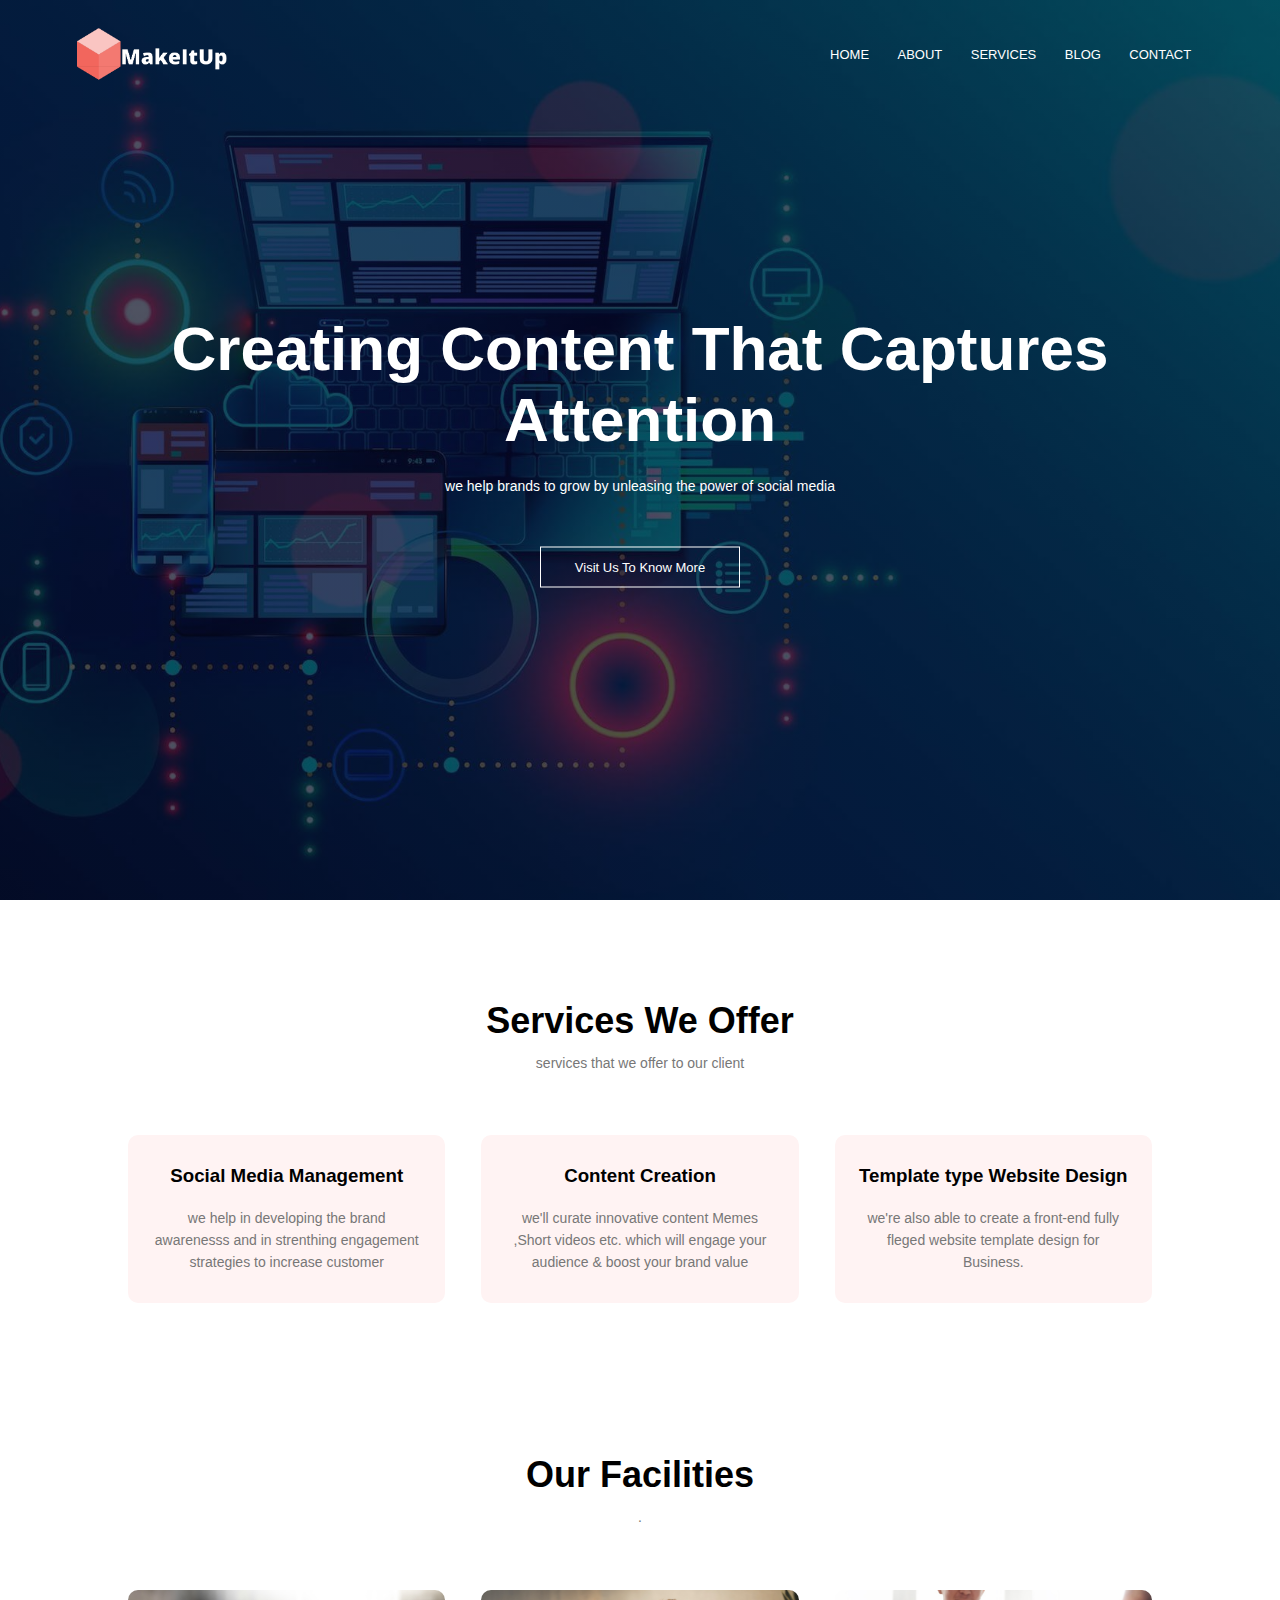
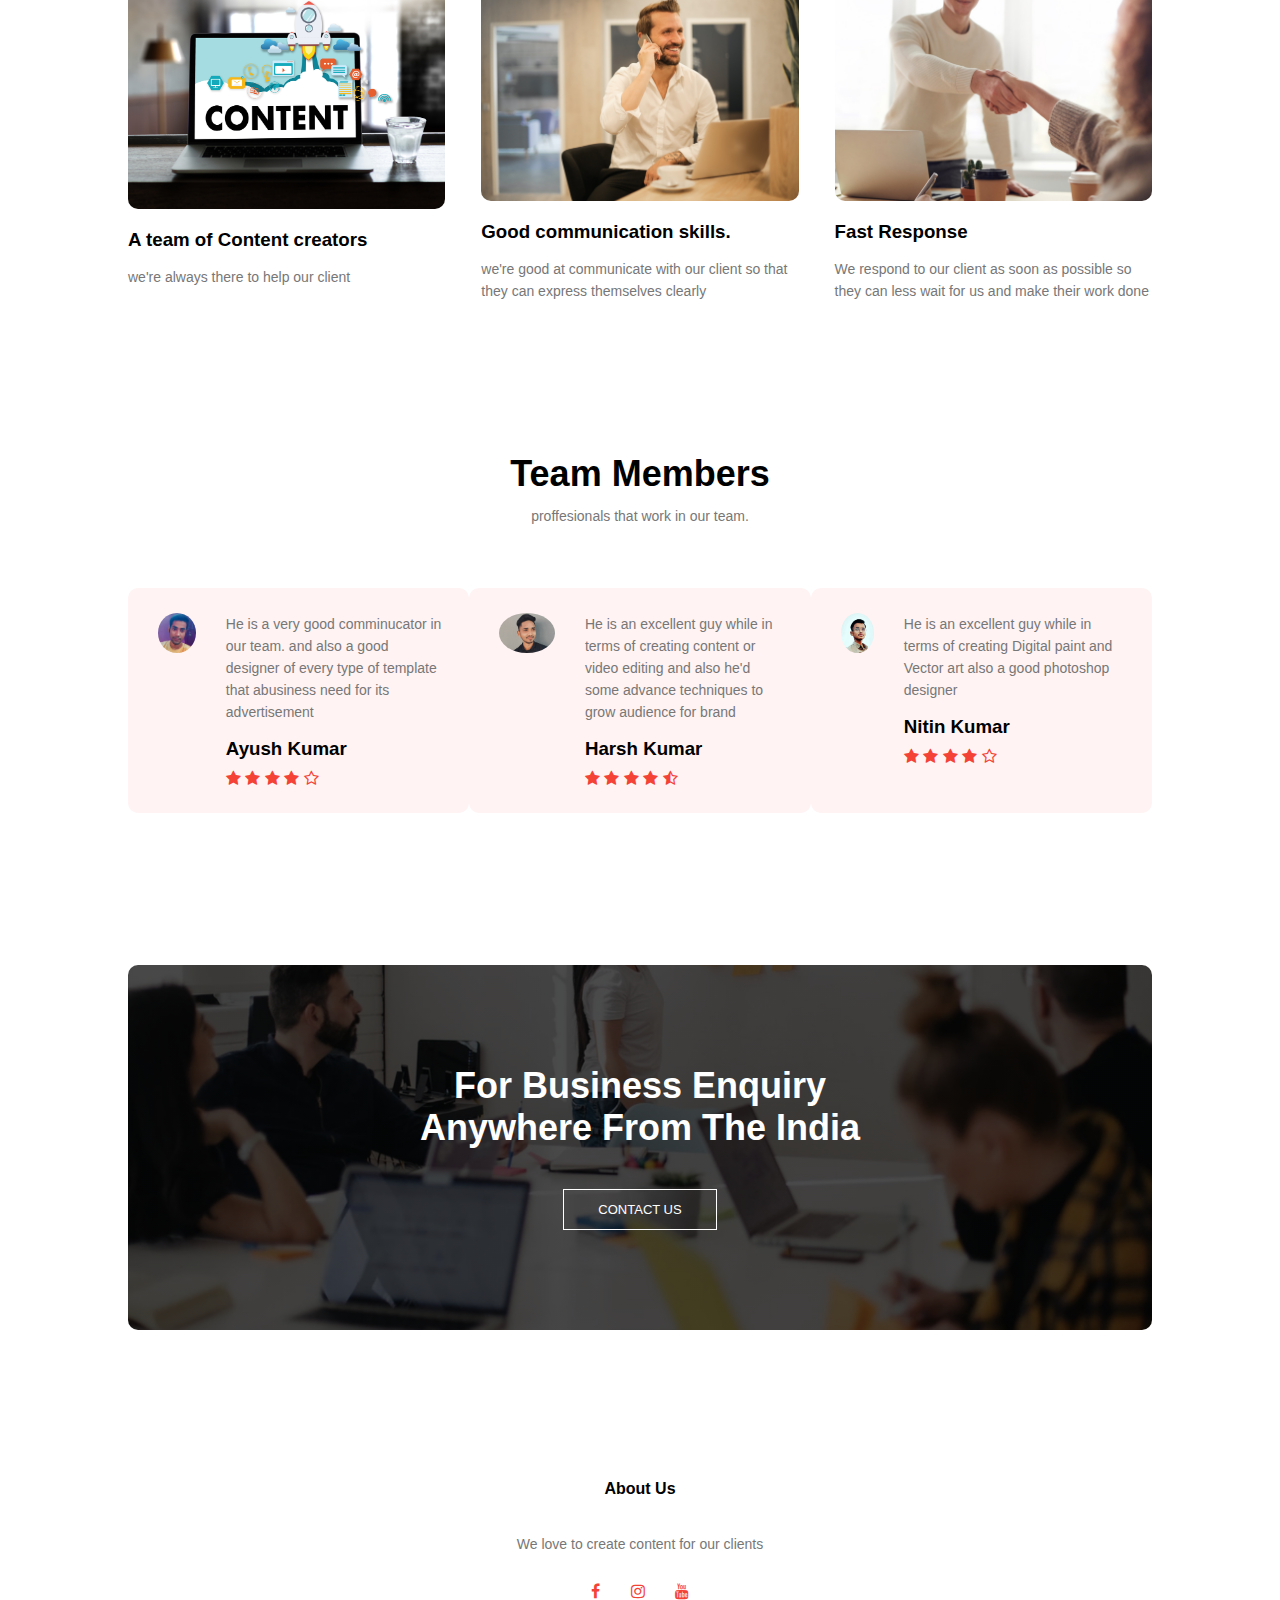
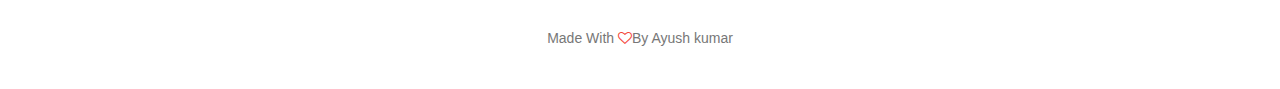
<file: index.html>
<!DOCTYPE html>
<html lang="en">

<head>
    <meta charset="UTF-8">
    <meta http-equiv="X-UA-Compatible" content="IE=edge">
    <meta name="viewport" content="width=device-width, initial-scale=1.0">
    <title>MakeItUp.com</title>
    <link rel="stylesheet" type="text/css" href="./assets/style.css">
    <link rel="stylesheet" href="https://cdnjs.cloudflare.com/ajax/libs/font-awesome/4.7.0/css/font-awesome.min.css">

</head>

<body>
    <section class="header">
        <nav>
            <a href="index.html"><img src="./assets/images/makeituplogo.png"></a>
            <div class="nav-links" id="navLinks">
                <i class="fa fa-times" onclick="hideMenu()"></i>

                <ul>
                    <li><a href="index.html">HOME</a></li>
                    <li><a href="about.html">ABOUT</a></li>
                    <li><a href="course.html">SERVICES</a></li>
                    <li><a href="https://afaltu.co/">BLOG</a></li>
                    <li><a href="contact.html">CONTACT</a></li>
                </ul>
            </div>
            <i class="fa fa-bars" onclick="showMenu()"></i>
        </nav>
        <div class="text-box">
            <h1>Creating Content That Captures Attention</h1>
            <p>we help brands to grow by unleasing the power of social media</p>
            <a href="contact.html" class="hero-btn">Visit Us To Know More</a>
        </div>


    </section>
    <!----------------------------course-->
    <section class="course">
        <h1>Services We Offer</h1>
        <p>services that we offer to our client</p>
        <div class="row">
            <div class="course-col">
                <h3>Social Media Management</h3>
                <p>we help in developing the brand awarenesss and in strenthing engagement strategies to increase customer</p>
            </div>
            <div class="course-col">
                
                <h3>Content Creation</h3>
                <p>we'll curate innovative content Memes ,Short videos etc. which will engage your audience & boost your brand value</p>
            </div>
            <div class="course-col">
                <h3>Template type Website Design</h3>
                <p>we're also able to create a front-end fully fleged website template design for Business.</p>
            </div>
            
        </div>
    </section>

   
    <!-------------------------FACILITIES-------->
    <section class="facilities">
        <h1>Our Facilities</h1>
        <p>.</p>
        <div class="row">
            <div class="facilities-col">
                <img src="./assets/images/shutterstock_663018469.jpg">
                <h3>A team of Content creators</h3>
                <p>we're always there to help our client </p>

            </div>
            <div class="facilities-col">
                <img src="./assets/images/pexels-andrea-piacquadio-3760263.jpg">
                <h3>Good communication skills.</h3>
                <p>we're good at communicate with our client so that they can express themselves clearly</p>

            </div>
            <div class="facilities-col">
                <img src="./assets/images/pexels-fauxels-3184465.jpg">
                <h3>Fast Response </h3>
                <p>We respond to our client as soon as possible so they can less wait for us and make their work done</p>

            </div>
        </div>
    </section>

    <!-----------------testimonials--->
    <section class="testimonials">
        <h1>Team Members </h1>
        <p>proffesionals that work in our team.</p>
        <div class="row">
            <div class="testimonial-col">
                <img src="./assets/images/ayush.jpg">
                <div>
                    <p>He is a very good comminucator in our team. and also a good designer of every type of template that abusiness need for its advertisement</p>
                    <h3>Ayush Kumar</h3>
                    <i class="fa fa-star"></i>
                    <i class="fa fa-star"></i>
                    <i class="fa fa-star"></i>
                    <i class="fa fa-star"></i>
                    <i class="fa fa-star-o"></i>
                   
                </div>
               
            </div>
            <div class="testimonial-col">
                <img src="./assets/images/harsh.jpg">
                <div>
                    <p>He is an excellent guy while in terms of creating content or video editing and also he'd some advance techniques to grow audience for brand </p>
                    <h3>Harsh Kumar</h3>
                    <i class="fa fa-star"></i>
                    <i class="fa fa-star"></i>
                    <i class="fa fa-star"></i>
                    <i class="fa fa-star"></i>
                    <i class="fa fa-star-half-o"></i>
                </div>
            </div>
            <div class="testimonial-col">
                <img src="./assets/images/nitin kumar.jpg">
                <div>
                    <p>He is an excellent guy while in terms of creating Digital paint and Vector art also a good photoshop designer</p>
                    <h3>Nitin Kumar</h3>
                    <i class="fa fa-star"></i>
                    <i class="fa fa-star"></i>
                    <i class="fa fa-star"></i>
                    <i class="fa fa-star"></i>
                    <i class="fa fa-star-o"></i>
                </div>
        </div>
    </section>


    <!---------------------call to action-->
    <section class="cta">
        <h1>For Business Enquiry<br>
            Anywhere From The India</h1>
        <a href="#" class="hero-btn">CONTACT US</a>
    </section>

    <!-------footer-->
    <section class="footer">
        <h4>About Us</h4>
        <p>We love to create content for our clients</p>
            <div class="icons">
               
               <a href="#"><i class="fa fa-facebook"></i></a>
               <a href="#"><i class="fa fa-instagram"></i></a>
               <a href="#"><i class="fa fa-youtube"></i></a>
               
               
            </div>
            <p> Made With <i class="fa fa-heart-o"> </i>By Ayush kumar</p>
    </section>
    </section>




































    <!-----------javascript for togglr menu------------------->
    <script>

        var navLinks = document.getElementById("navLinks");
        function showMenu() {
            navLinks.style.right = "0"

        }
        function hideMenu() {
            navLinks.style.right = "-200px"
        }
    </script>

</body>

</html>
</file>
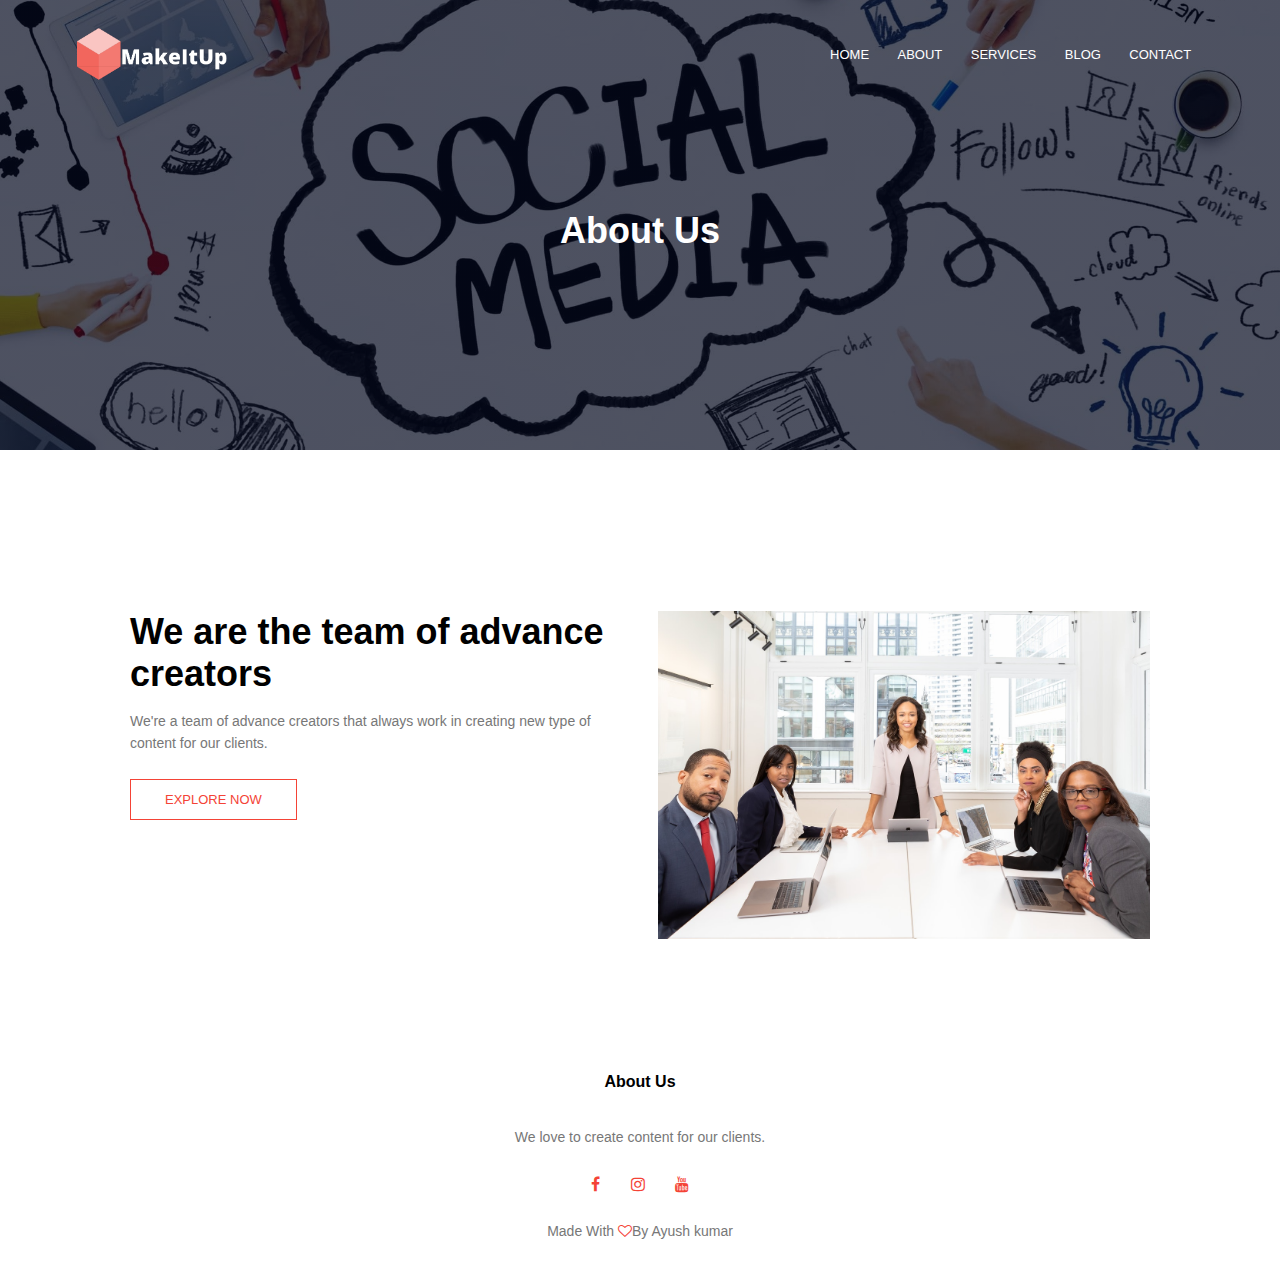
<file: about.html>
<!DOCTYPE html>
<html lang="en">

<head>
    <meta charset="UTF-8">
    <meta http-equiv="X-UA-Compatible" content="IE=edge">
    <meta name="viewport" content="width=device-width, initial-scale=1.0">
    <title>MakeItUp.com</title>
    <link rel="stylesheet" type="text/css" href="./assets/style.css">
    <link rel="stylesheet" href="https://cdnjs.cloudflare.com/ajax/libs/font-awesome/4.7.0/css/font-awesome.min.css">

</head>

<body>
    <section class="sub-header">
        <nav>
            <a href="index.html"> <img src="./assets/images/makeituplogo.png"></a>
            <div class="nav-links" id="navLinks">
                <i class="fa fa-times" onclick="hideMenu()"></i>

                <ul>
                    <li><a href="index.html">HOME</a></li>
                    <li><a href="about.html">ABOUT</a></li>
                    <li><a href="course.html">SERVICES</a></li>
                    <li><a href="https://afaltu.co/">BLOG</a></li>
                    <li><a href="contact.html">CONTACT</a></li>
                </ul>
            </div>
            <i class="fa fa-bars" onclick="showMenu()"></i>
        </nav>
        <h1>About Us </h1>


    </section>
    <!------------------------ABOUT US CONTENT--------->
    <section class="about-us">
        <div class="row">
            <div class="about-col">
                <h1>We are the team of advance creators</h1>
                <p>We're a team of advance creators that always work in creating new type of content for our clients.</p>
                    <a href="contact.html" class="hero-btn red-btn" >EXPLORE NOW</a>
            </div>
            <div class="about-col">
                <img src="./assets/images/about.jpg">
            </div>
        </div>
    </section>








    <!-------footer-->
    <section class="footer">
        <h4>About Us</h4>
        <p>We love to create content for our clients.</p>
        <div class="icons">
            <a href="#"><i class="fa fa-facebook"></i></a>
            <a href="#"><i class="fa fa-instagram"></i></a>
            <a href="#"><i class="fa fa-youtube"></i></a>
        </div>
        <p> Made With <i class="fa fa-heart-o"> </i>By Ayush kumar</p>
    </section>
    </section>




































    <!-----------javascript for togglr menu------------------->
    <script>

        var navLinks = document.getElementById("navLinks");
        function showMenu() {
            navLinks.style.right = "0"

        }
        function hideMenu() {
            navLinks.style.right = "-200px"
        }
    </script>

</body>

</html>
</file>
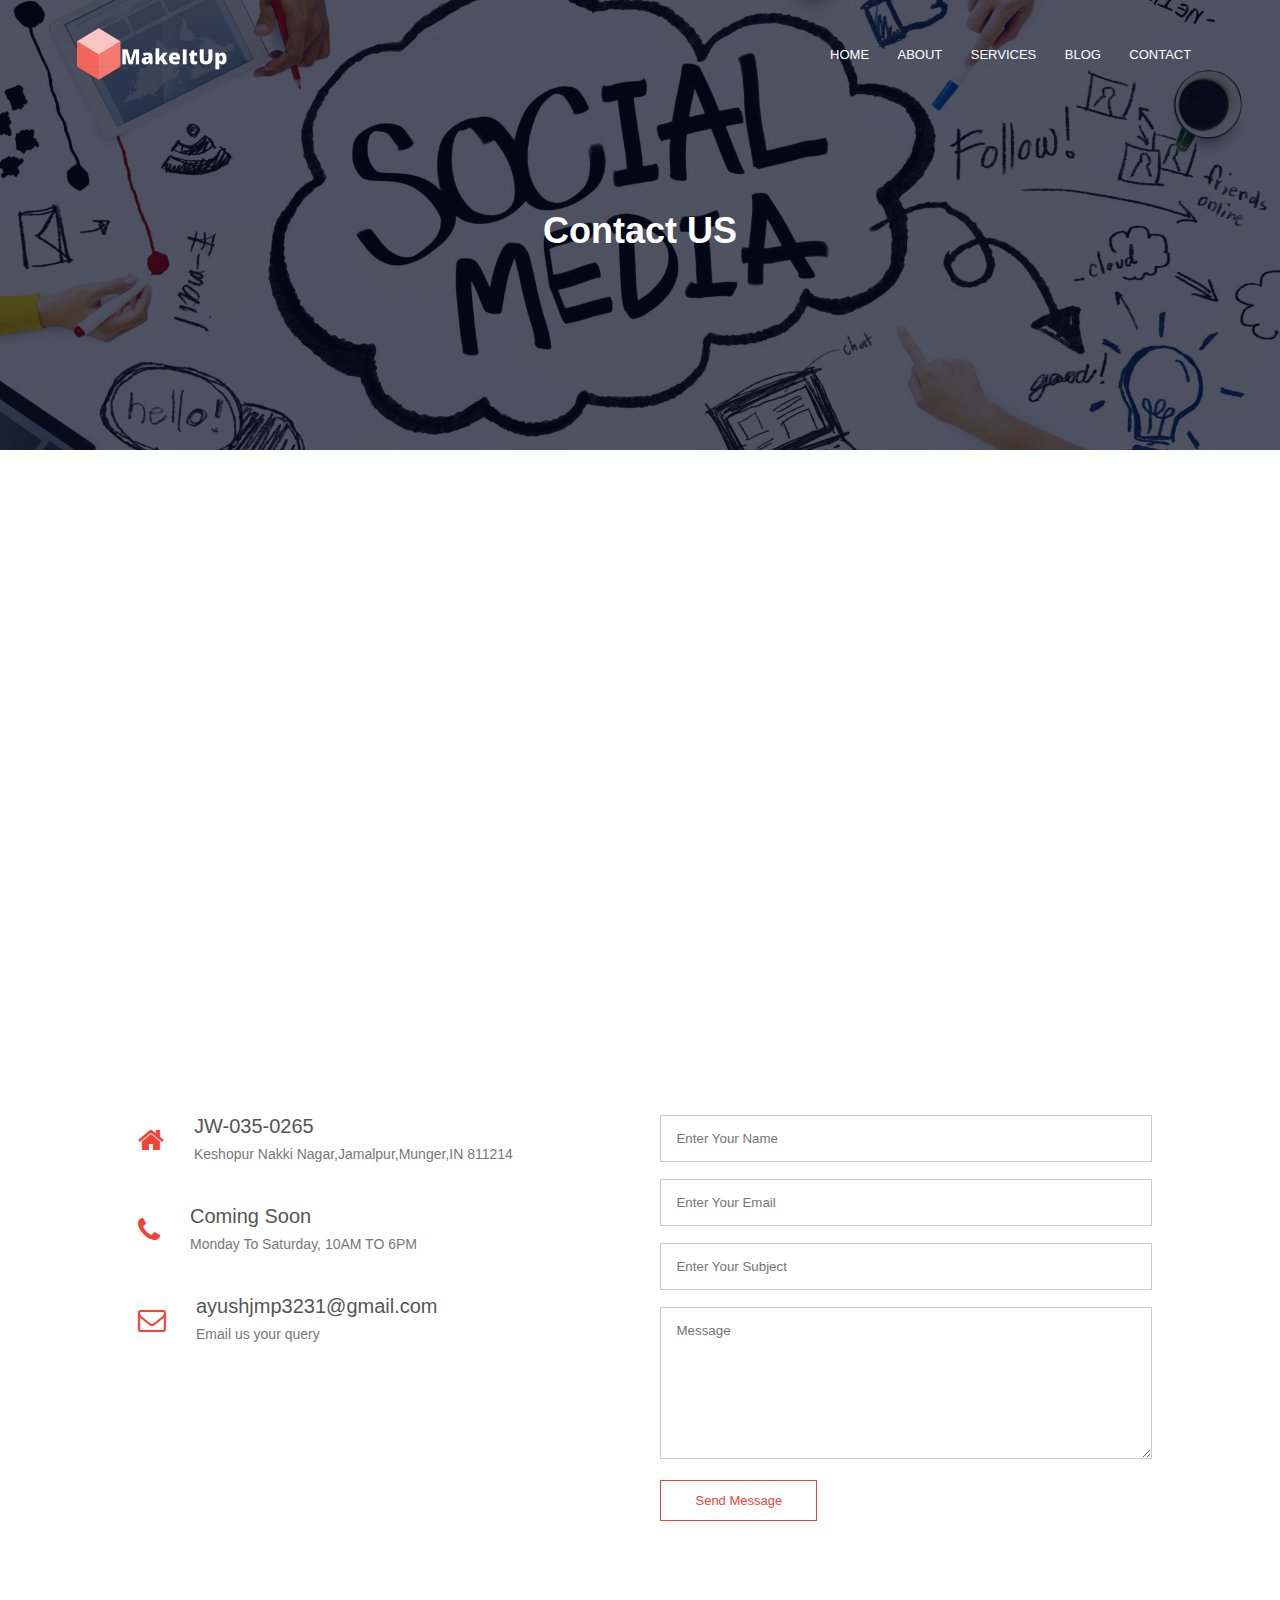
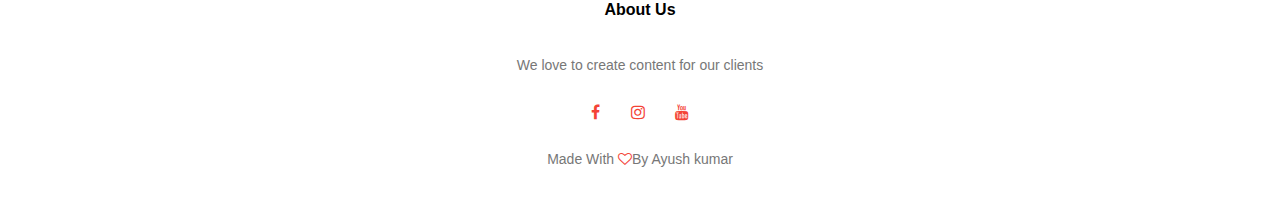
<file: contact.html>
<!DOCTYPE html>
<html lang="en">

<head>
    <meta charset="UTF-8">
    <meta http-equiv="X-UA-Compatible" content="IE=edge">
    <meta name="viewport" content="width=device-width, initial-scale=1.0">
    <title>MakeItUp.com</title>
    <link rel="stylesheet" type="text/css" href="./assets/style.css">
    <link rel="stylesheet" href="https://cdnjs.cloudflare.com/ajax/libs/font-awesome/4.7.0/css/font-awesome.min.css">

</head>

<body>
    <section class="sub-header">
        <nav>
            <a href="index.html"><img src="./assets/images/makeituplogo.png"></a>
            <div class="nav-links" id="navLinks">
                <i class="fa fa-times" onclick="hideMenu()"></i>

                <ul>
                    <li><a href="index.html">HOME</a></li>
                    <li><a href="about.html">ABOUT</a></li>
                    <li><a href="course.html">SERVICES</a></li>
                    <li><a href="https://afaltu.co/">BLOG</a></li>
                    <li><a href="contact.html">CONTACT</a></li>
                </ul>
            </div>
            <i class="fa fa-bars" onclick="showMenu()"></i>
        </nav>
        <h1>Contact US </h1>



    </section>
    <section class="location">
        <iframe
            src="https://www.google.com/maps/embed?pb=!1m18!1m12!1m3!1d5755.505914560235!2d86.4842142453456!3d25.30339455137064!2m3!1f0!2f0!3f0!3m2!1i1024!2i768!4f13.1!3m3!1m2!1s0x39f1ec694683d7ef%3A0xbb60c7386247df6c!2z4KSa4KWI4KSk4KWAIOCkpuClgeCksOCljeCkl-CkviDgpK7gpILgpKbgpL_gpLA!5e0!3m2!1sen!2sin!4v1631630700405!5m2!1sen!2sin"
            width="600" height="450" style="border:0;" allowfullscreen="" loading="lazy"></iframe>
    </section>
    <section class="contact-us">
       <div class="row">
           <div class="contact-col">
               <div>
                   <i class="fa fa-home"></i>
                   <span>
                       <h5>JW-035-0265</h5>
                       <p>Keshopur Nakki Nagar,Jamalpur,Munger,IN 811214</p>
                   </span>
               </div>
               <div>
                  
                <i class="fa fa-phone"></i>
                <span>
                    <h5>Coming Soon</h5>
                    <p>Monday To Saturday, 10AM TO 6PM</p>

                
            </span>
            </div>
            <div>
                
             <i class="fa fa-envelope-o"> </i>
             <span>
                 <h5>ayushjmp3231@gmail.com</h5>
                 <p>Email us your query</p>

            
            </span>
         </div>
           </div>
           <div class="contact-col">
               <form action="filehanlder.php" method="post">
                   <input type="text"  name = "name"placeholder="Enter Your Name" required>
                   <input type="email" name="email" placeholder="Enter Your Email" required>
                   <input type="text"  name="subject" placeholder="Enter Your Subject" required>
                   <textarea  rows="8" name="message" placeholder="Message" required></textarea>
                   <button type="submit" class="hero-btn red-btn">Send Message</button>

               </form>
              
           </div>
       </div>
    </section>








    <!-------footer-->
    <section class="footer">
        <h4>About Us</h4>
        <p>We love to create content for our clients</p>
        <div class="icons">
            <i class="fa fa-facebook"></i>
           
            <i class="fa fa-instagram"></i>
          
            <i class="fa fa-youtube"></i>
        </div>
        <p> Made With <i class="fa fa-heart-o"> </i>By Ayush kumar</p>
    </section>
    </section>




































    <!-----------javascript for togglr menu------------------->
    <script>

        var navLinks = document.getElementById("navLinks");
        function showMenu() {
            navLinks.style.right = "0"

        }
        function hideMenu() {
            navLinks.style.right = "-200px"
        }
    </script>

</body>

</html>
</file>
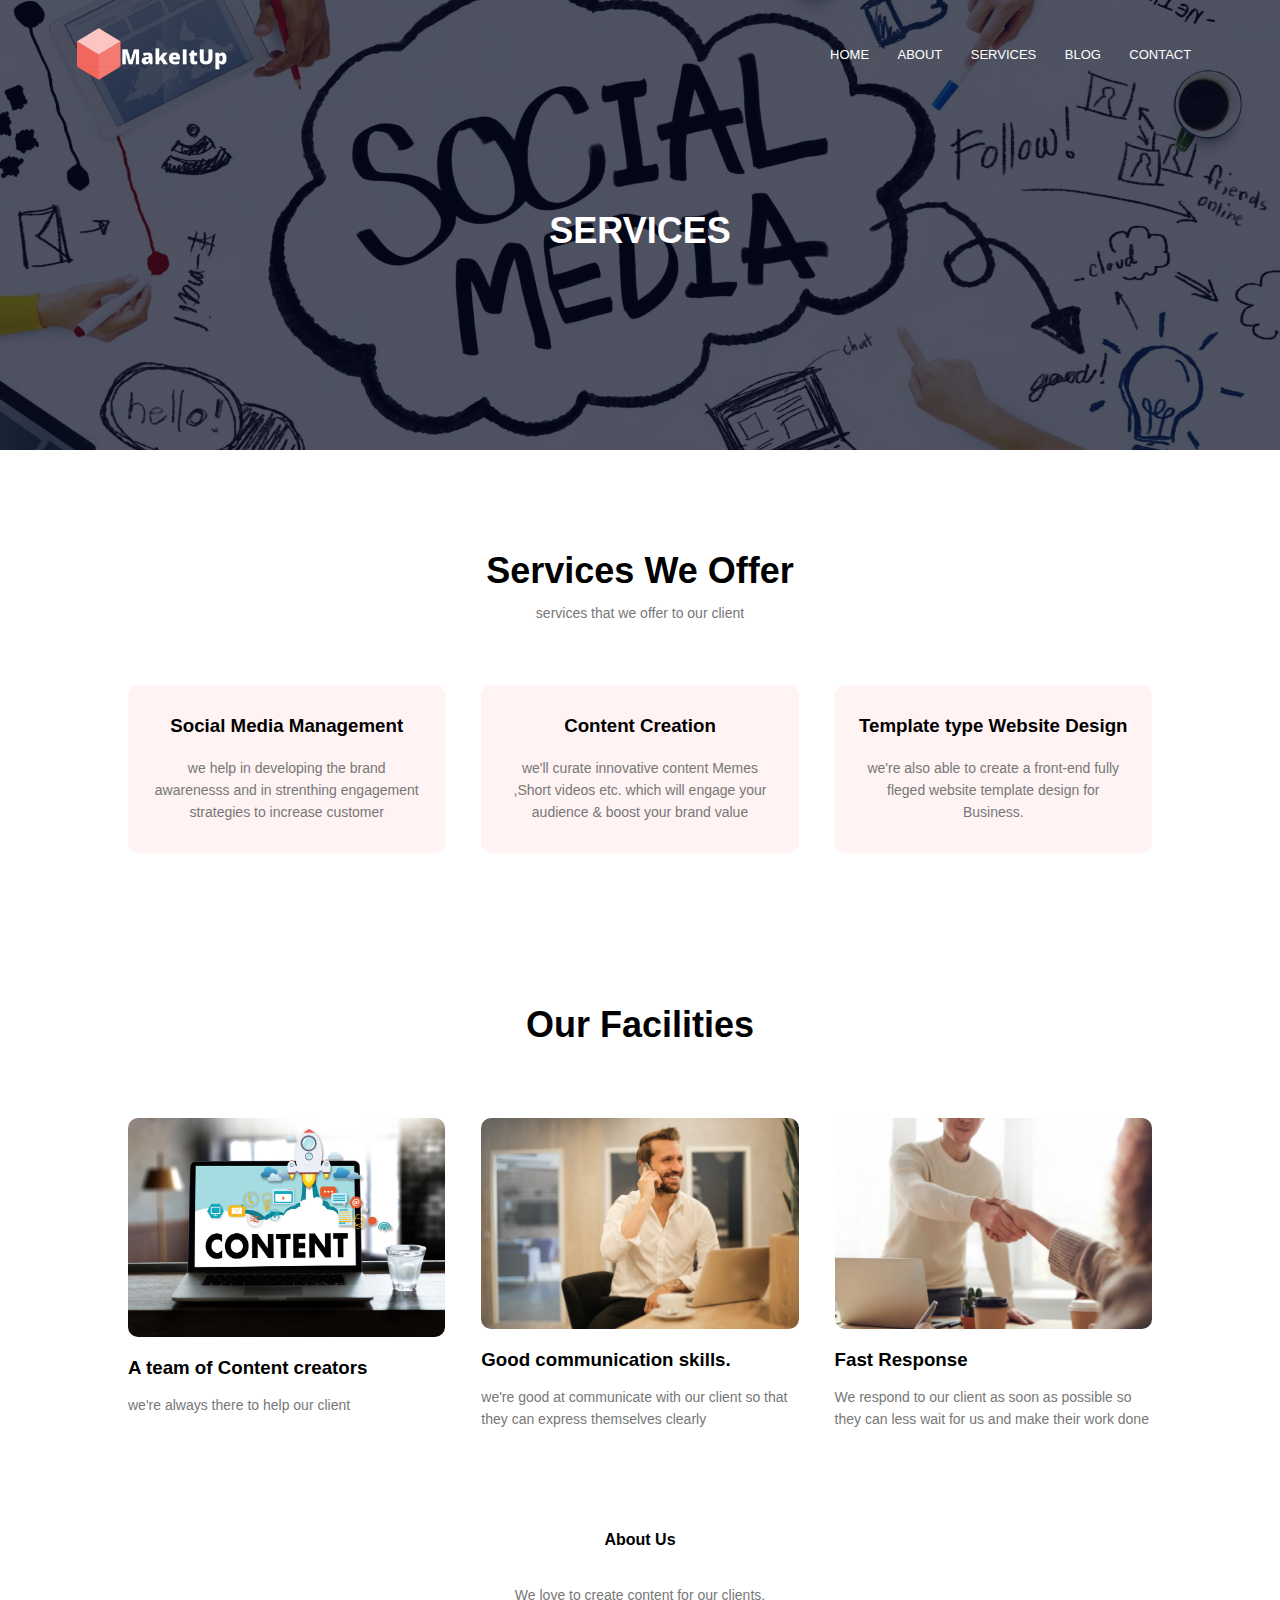
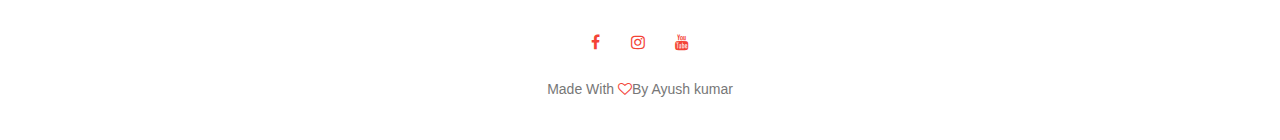
<file: course.html>
<!DOCTYPE html>
<html lang="en">

<head>
    <meta charset="UTF-8">
    <meta http-equiv="X-UA-Compatible" content="IE=edge">
    <meta name="viewport" content="width=device-width, initial-scale=1.0">
    <title>MakeItUp.com</title>
    <link rel="stylesheet" type="text/css" href="./assets/style.css">
    <link rel="stylesheet" href="https://cdnjs.cloudflare.com/ajax/libs/font-awesome/4.7.0/css/font-awesome.min.css">

</head>

<body>
    <section class="sub-header">
        <nav>
            <a href="index.html"><img src="./assets/images/makeituplogo.png"></a>
            <div class="nav-links" id="navLinks">
                <i class="fa fa-times" onclick="hideMenu()"></i>

                <ul>
                    <li><a href="index.html">HOME</a></li>
                    <li><a href="about.html">ABOUT</a></li>
                    <li><a href="course.html">SERVICES</a></li>
                    <li><a href="https://afaltu.co/">BLOG</a></li>
                    <li><a href="contact.html">CONTACT</a></li>
                </ul>
            </div>
            <i class="fa fa-bars" onclick="showMenu()"></i>
        </nav>
        <h1>SERVICES</h1>


    </section>
    <!-----------------COURSES--------->
</section>
<!----------------------------course-->
<section class="course">
    <h1>Services We Offer</h1>
    <p>services that we offer to our client</p>
    <div class="row">
        <div class="course-col">
            <h3>Social Media Management</h3>
            <p>we help in developing the brand awarenesss and in strenthing engagement strategies to increase customer</p>
        </div>
        <div class="course-col">
            <h3>Content Creation</h3>
            <p>we'll curate innovative content Memes ,Short videos etc. which will engage your audience & boost your brand value</p>
        </div>
        <div class="course-col">
            <h3>Template type Website Design</h3>
            <p>we're also able to create a front-end fully fleged website template design for Business.</p>
        </div>
        
        
    </div>
</section>


<!-------------------------FACILITIES-------->
<section class="facilities">
    <h1>Our Facilities</h1>
    <p></p>
    <div class="row">
        <div class="facilities-col">
            <img src="./assets/images/shutterstock_663018469.jpg">
            <h3>A team of Content creators</h3>
            <p>we're always there to help our client </p>

        </div>
        <div class="facilities-col">
            <img src="./assets/images/pexels-andrea-piacquadio-3760263.jpg">
            <h3>Good communication skills.</h3>
            <p>we're good at communicate with our client so that they can express themselves clearly</p>

        </div>
        <div class="facilities-col">
            <img src="./assets/images/pexels-fauxels-3184465.jpg">
            <h3>Fast Response </h3>
            <p>We respond to our client as soon as possible so they can less wait for us and make their work done</p>

        </div>
    </div>
</section>

   







    <!-------footer-->
    <section class="footer">
        <h4>About Us</h4>
        <p>We love to create content for our clients.</p>
        <div class="icons">
            <a href="#"><i class="fa fa-facebook"></i></a>
            <a href="#"><i class="fa fa-instagram"></i></a>
            <a href="#"><i class="fa fa-youtube"></i></a>
        </div>
        <p> Made With <i class="fa fa-heart-o"> </i>By Ayush kumar</p>
    </section>
    </section>




































    <!-----------javascript for togglr menu------------------->
    <script>

        var navLinks = document.getElementById("navLinks");
        function showMenu() {
            navLinks.style.right = "0"

        }
        function hideMenu() {
            navLinks.style.right = "-200px"
        }
    </script>

</body>

</html>
</file>
<file: assets/style.css>
*{
    margin: 0;
    padding: 0;
    font-family: sans-serif;
}
.header{
    min-height: 100vh;
    width: 100%;
    background-image: linear-gradient(rgba(4,9,30,0.7), rgba(4,9,30,0.7)),
    url(./images/b2b-web-design-examples-min.jpg);
    background-position: center;
    background-size: cover;
}
nav{
    display: flex;
    padding: 2% 6%;
    justify-content: space-between;
    align-items: center;
}
nav img{
    width: 150px;

}
.nav-links{
    flex: 1;
    text-align: right;
}
.nav-links ul li{
    list-style: none;
    display:inline-block;
    padding: 8px 12px;
    position: relative;
    

}
.nav-links ul li a{
    color: white;
    text-decoration: none;
    font-size: 13px;

}
.nav-links ul li::after{
    content: '';
    width: 0;
    height: 2px;
    background: #f44336;
    display: block;
    margin: auto;
    transition: 0.5s;
}
.nav-links ul li:hover::after{
     width: 100%;
}
.text-box{
    width: 90%;
    color: #fff;
    position: absolute;
    top: 50%;

    left: 50%;
   transform: translate(-50%,-50%);
   text-align: center; 
}
.text-box h1{
    font-size: 62px;
}
.text-box p{
    margin: 10px 0 40px;
    font-size: 14px;
    color: #fff;
}
.hero-btn{
    display: inline-block;
    text-decoration: none;
    color: #fff;
    border: 1px solid #fff;
    padding: 12px 34px;
    font-size: 13px;
    background: transparent;
    position: relative;
    cursor: pointer;
}
.hero-btn:hover{
    border: 1px solid #f44336;
    background: #f44336;
    transition: 1s;
}
nav .fa{
    display: none;
}
@media(max-width: 700px){
    .text-box h1{
        font-size: 20px;
    }
    .nav-links ul li{
        display: block;
    }
    .nav-links{
        position: fixed;
        background: #f44336;
        height: 100vh;
        width: 200px;
        top: 0;
        right: -200px;
        text-align: left;
        z-index: 2;
        transition: 1s;
    }
    nav .fa{
        display: block;
        color: #fff;
        margin: 10px;
        font-size: 22px;
        cursor: pointer;
    }
    .nav-links ul{
        padding: 30px;
    }
}
/*------------course-----------*/
.course{
    width: 80%;
    margin: auto;
    text-align: center;
    padding-top: 100px;
}
h1{
    font-size: 36px;
    font-weight: 600;
}
p{
    color: #777;
    font-size: 14px;
    font-weight: 300;
    line-height: 22px;
    padding: 10px;
}
.row{
    margin-top: 5%;
    display: flex;
    justify-content: space-between;
}
.course-col{
    flex-basis: 31%;
    background: #fff3f3;
    border-radius: 10px;
    margin-bottom: 5%;
    padding: 20px 12px;
    box-sizing: border-box;
    transition: 0.5s;
}
h3{
    text-align: center;
    font-weight: 600;
    margin: 10px 0;
}
.course-col:hover{
    box-shadow: 0 0 20px 0px rgba(0,0,0,0.2);
}
@media(max-width: 700px){
    .row{
        flex-direction: column;
    }
}

/*------------campus------------*/
.campus{
    width: 80%;
    margin: auto;
    text-align: center;
    padding-top: 50px;
}
.campus-col{
    flex-basis: 32%;
    border-radius: 10px;
    margin-bottom: 30px;
    position: relative;
    overflow: hidden;
}
.campus-col img{
    width: 100%;
    display: block;
}
.layer{
    background: transparent;
    height: 100%;
    width: 100%;
    position: absolute;
    top: 0;
    left: 0;
    transition: 0.5s;

}
.layer:hover{
    background: rgba(226, 0, 0, 0.7);

}
.layer h3{
    width: 100%;
    font-weight: 500;
    color: #fff;
    font-size: 26px;
    bottom: 0;
    left: 50%;
    transform: translateX(-50%);
    position: absolute;
    opacity: 0;
    transition: 0.5s;


}
.layer:hover h3{
    bottom: 49%;
    opacity: 1;
}
.facilities{
    width: 80%;
    margin: auto;
    text-align: center;
    padding-top: 100px;
}
.facilities-col{
    flex-basis: 31%;
    border-radius: 10px;
    margin-bottom: 5%;
    text-align: left;
}
.facilities-col img{
    width: 100%;
    border-radius: 10px;
}
.facilities-col p{
    padding: 0;
}
.facilities-col h3{
    margin-top: 16px;
    margin-bottom: 15px;
    text-align: left;
}
/*---------------testimonials-------*/
.testimonials{
    width: 80%;
    margin: auto;
    padding-top: 100px;
    text-align: center;
}
.testimonial-col{
    flex-basis: 45%;
    border-radius: 10px;
    margin-bottom: 5%;
    text-align: left;
    background: #fff3f3;
    padding: 25px;
    cursor: pointer;
    display: flex;
}
.testimonial-col img{
    height: 40px;
    margin-left: 5px;
    margin-right: 30px;
    border-radius: 50%;
}
.testimonial-col p{
    padding: 0;
}
.testimonial-col h3{
    margin-top: 15px;
    text-align: left;

}
.testimonial-col .fa{
    color: #f44336;
}
@media(max-width: 700px){
    .testimonial-col img{
        margin-left: 0;
        margin-right: 15px;
    }
}

/*------------------cta-----------*/
.cta{
    margin: 100px auto;
    width: 80%;
    background-image: linear-gradient(rgba(0,0,0,0.7),rgba(0,0,0, 0.7)),url(./images/banner2.jpg);
    background-position: center;
    background-size: cover;
    border-radius: 10px;
    text-align: center;
    padding: 100px 0;
}
.cta h1{
    color: #fff;
    margin-bottom: 40px;
    padding: 0;
}
@media(max-width:700px){
    .cta h1{
        font-size: 24px;
    }
}
/*----footer-----------*/
.footer{
    width: 100%;
    text-align: center;
    padding: 30px 0;

}
.footer h4{
    margin-bottom: 25px;
    margin-top: 20px;
    font-weight: 600;
}
.icons .fa{
    color: #f44336;
    margin: 0 13px;
    cursor: pointer;
    padding: 18px 0;
}
.fa-heart-o{
    color: #f44336;
}

/*-----------------ABOUT US PAGE-------------*/
.sub-header{
    height: 50vh;
    width: 100%;
    background-image: linear-gradient(rgba(4,9,30,0.7),rgba(4,9,30,0.7)),url(./images/34537775_xl.jpg);
    background-position: center;
    background-size: cover;
    text-align: center;
    color: #fff;
}
.sub-header h1{
    margin-top: 100px;
}
.about-us{
    width: 80%;
    margin: auto;
    padding-top: 80px;
    padding-bottom: 50px;
}
.about-col{
    flex-basis: 48%;
    padding: 30px 2px;
}
.about-col img{
    width: 100%;
}
.about-col h1{
    padding-top: 0;
}
.about-col p{
    padding: 15px 0 25px;
}
.red-btn{
    border: 1px solid #f44336;
    background: transparent;
    color: #f44336;
}
.red-btn:hover{
    color: #fff;
}

/*-----------------blog-content---------*/
.blog-content{
    width: 80%;
    margin: auto;
    padding: 60px 0;

}
.blog-left{
    flex-basis: 65%;
}
.blog-left img{
    width: 100%;
}
.blog-left h2{
    color: #222;
    font-weight: 600;
    margin: 30px 0;

}
.blog-left p{
    color: #999;
    padding: 0;
}
.blog-right{
    flex-basis: 32%;
}
.blog-right h3{
    background: #f44336;
    color: #fff;
    padding: 7px 0 ;
    font-size: 16px;
    margin-bottom: 20px;

}
.blog-right div{
    display: flex;
    align-items: center;
    justify-content: space-between;
    color: #555;
    padding: 8px;
    box-sizing: border-box;
}
.comment-box{
    border: 1px solid #ccc;
    margin: 50px 0;
    padding: 10px 20px;

}
.comment-box h3{
    text-align: left;
}
.comment-form input,.comment-form textarea{
    width: 100%;
    padding: 10px;
    margin: 15px 0;
    box-sizing: border-box;
    border: none;
    outline: none;
    background: #f0f0f0;

}
.comment-form button{
    margin: 10px 0;

}
@media(max-width:700px){
    .sub-header h1{
        font-size: 24px;
    }
}
/*--------------contact us page--------*/
.location{
      width: 80%;
      margin: auto;
      padding: 80px 0;


}
.location iframe{
    width: 100%;
}
.contact-us{
    width: 80%;
    margin: auto;
}
.contact-col{
    flex-basis: 48%;
    margin-bottom: 30px;
}
.contact-col div{
    display: flex;
    align-items: center;
    margin-bottom: 40px;
}
.contact-col div .fa{
    font-size: 28px;
    color: #f44336;
    margin: 10px;
    margin-right: 30px;
}
.contact-col div p{
    padding: 0;

}
.contact-col div h5{
    font-size: 20px;
    margin-bottom: 5px;
    color: #555;
    font-weight: 400;
}
.contact-col input,.contact-col textarea{
    width: 100%;
    padding: 15px;
    margin-bottom: 17px;
    outline: none;
    border: 1px solid #ccc;
    box-sizing: border-box;
}
</file>
